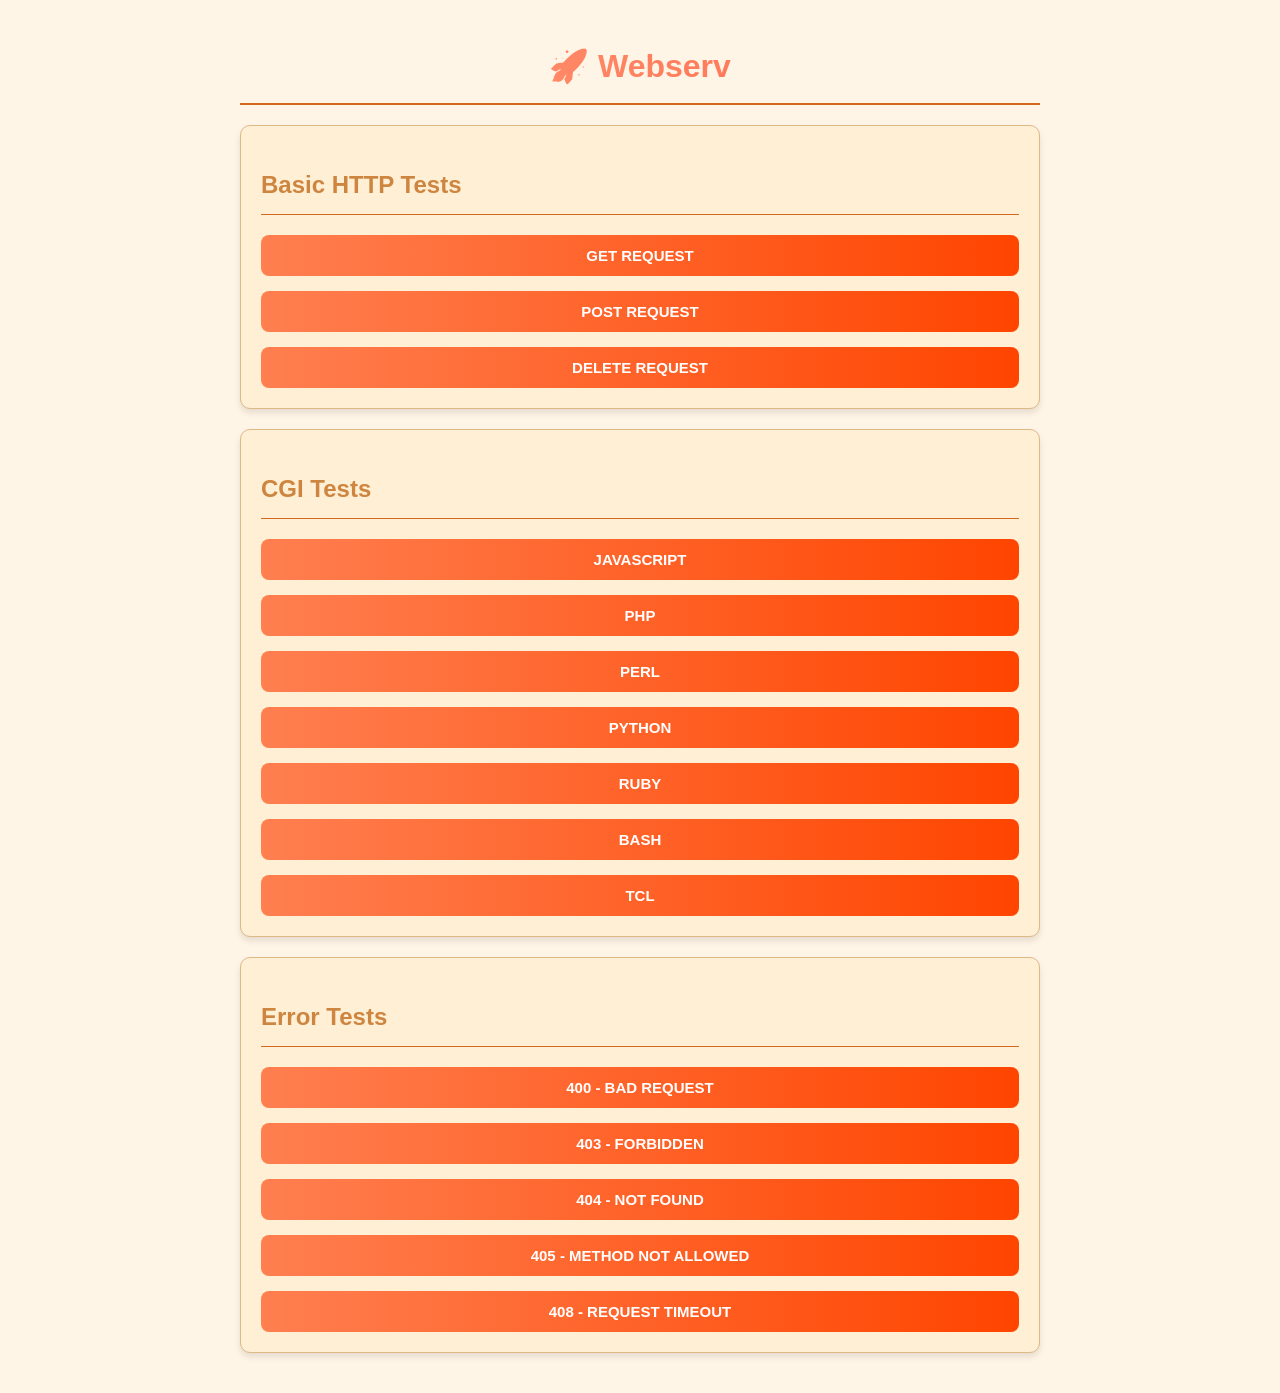
<file: www/index.html>
<!DOCTYPE html>
<html lang="fr">
<head>
	<meta charset="UTF-8">
	<meta name="viewport" content="width=device-width, initial-scale=1.0">
	<title>Webserv</title>
	<link rel="stylesheet" href="styles.css">
</head>
<body>
	<h1>🚀 Webserv</h1>

	<div class="test-section">
		<h2>Basic HTTP Tests</h2>
		<a href="pages/get/get.html"><button>GET Request</button></a>
		<a href="pages/post/post.html"><button>POST Request</button></a>
		<a href="pages/delete/delete.html"><button>DELETE Request</button></a>
	</div>

	<div class="test-section">
		<h2>CGI Tests</h2>
		<a href="pages/cgi-bin/script.js"><button>javascript</button></a>
		<a href="pages/cgi-bin/script.php"><button>php</button></a>
		<a href="pages/cgi-bin/script.pl"><button>perl</button></a>
		<a href="pages/cgi-bin/script.py"><button>python</button></a>
		<a href="pages/cgi-bin/script.rb"><button>ruby</button></a>
		<a href="pages/cgi-bin/script.sh"><button>bash</button></a>
		<a href="pages/cgi-bin/script.tcl"><button>tcl</button></a>
	</div>
	<div class="test-section">
		<h2>Error Tests</h2>
		<form action="/invalid-endpoint" method="POST">
			<a href="pages/cgi-bin/sc"><button type="submit">400 - Bad Request</button></a>
		</form>
		<a href="index_forbidden.html"><button>403 - Forbidden</button></a>
		<a href="invalid-path"><button>404 - Not Found</button></a>
		<form id="putForm">
			<a href="index.html"><button type="submit">405 - Method Not Allowed</button></a>
		</form>
		<a href="pages/cgi-bin/long.py"><button>408 - Request Timeout</button></a>
	</div>
	<script>
		document.getElementById('putForm').addEventListener('submit', function(e) {
			e.preventDefault();
			
			fetch('/putForm', {
			method: 'PUT',
			headers: {
				'Content-Type': 'text/html',
			}
		})
		.then(response => response.text())
		.then(html => {
			document.body.innerHTML = html; // Replace entire body with server response
		})
		.catch(error => console.error('Error:', error));
			});
	</script>
</body>
</html>
</file>
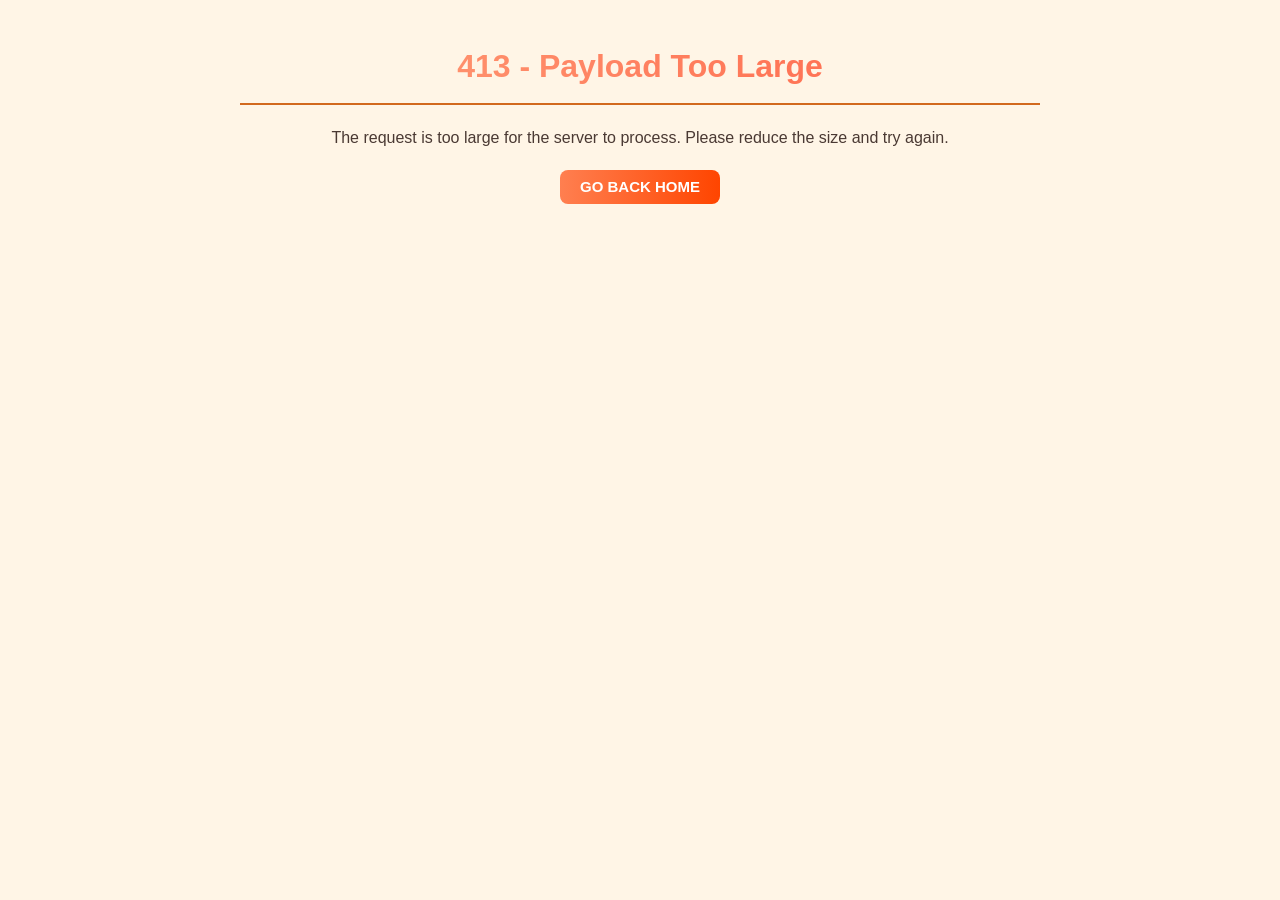
<file: www/error/413.html>
<!DOCTYPE html>
<html lang="fr">
<head>
	<meta charset="UTF-8">
	<meta name="viewport" content="width=device-width, initial-scale=1.0">
	<title>413 - Payload Too Large</title>
	<link rel="icon" type="image/x-icon" href="../assets/images/favicon.ico">
	<link rel="stylesheet" href="./../styles.css">
</head>
<body>
	<h1>413 - Payload Too Large</h1>
	<p>The request is too large for the server to process. Please reduce the size and try again.</p>
	<a href="../../index.html" id="return">Go Back Home</a>
</body>
</html>
</file>
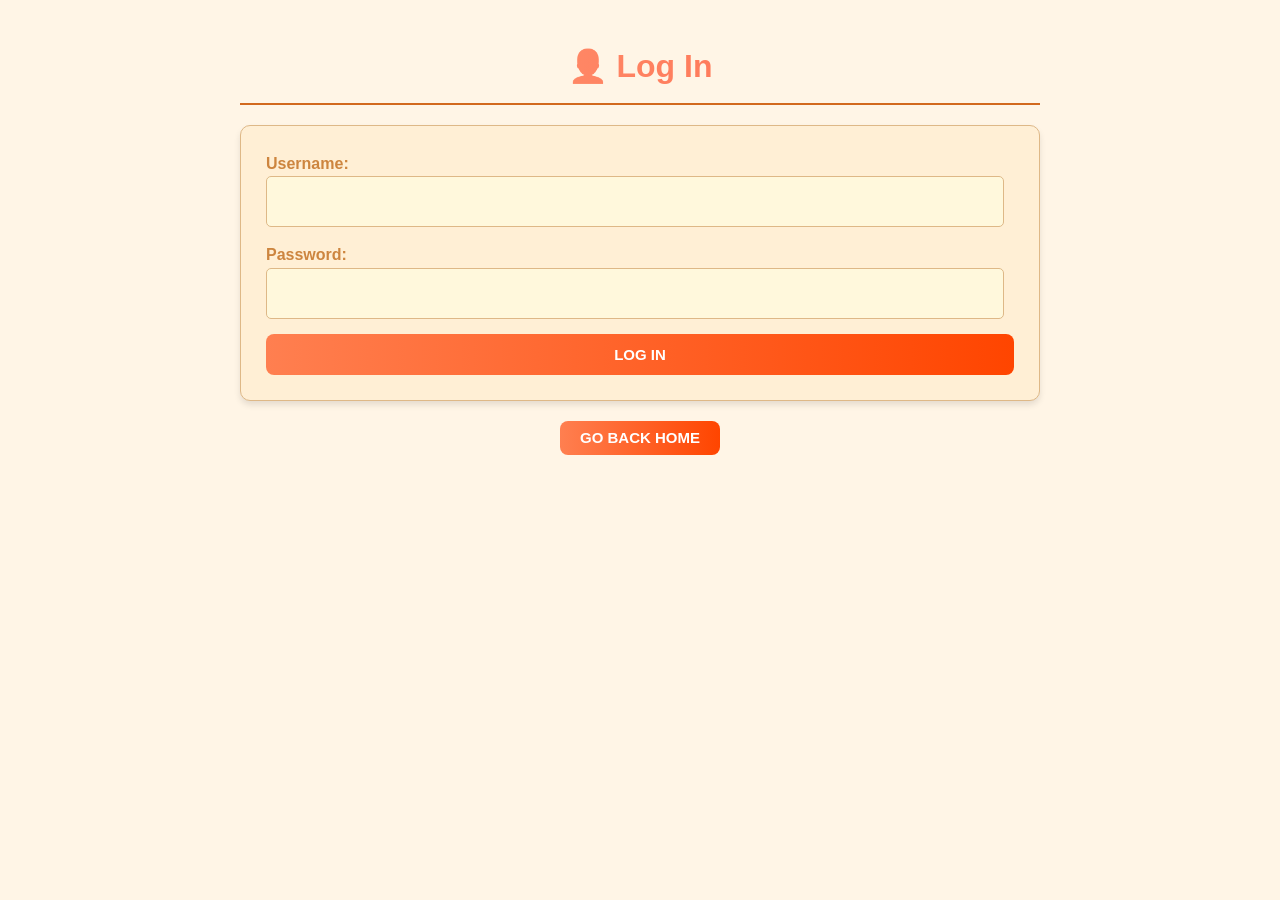
<file: www/pages/cookie/connexion.html>
<!DOCTYPE html>
<html lang="en">
<head>
	<meta charset="UTF-8">
	<meta name="viewport" content="width=device-width, initial-scale=1.0">
	<title>Connexion</title>
	<link rel="stylesheet" href="../../styles.css">
</head>
<body>
	<h1>👨🏻‍💼 Log In</h1>
	<div class="container">
		<form  method="post">
			<label for="username">Username:</label>
			<div class="form-group">
				<input type="text" id="username" name="username" required><br><br>
			</div>
			
			<label for="password">Password:</label>
			<div class="form-group">
				<input type="password" id="password" name="password" required><br><br>
			</div>
			<button type="submit">Log In</button>
		</form>
	</div>
	<a href="../../index.html" id="return">Go Back Home</a>
</body>
</html>
</file>
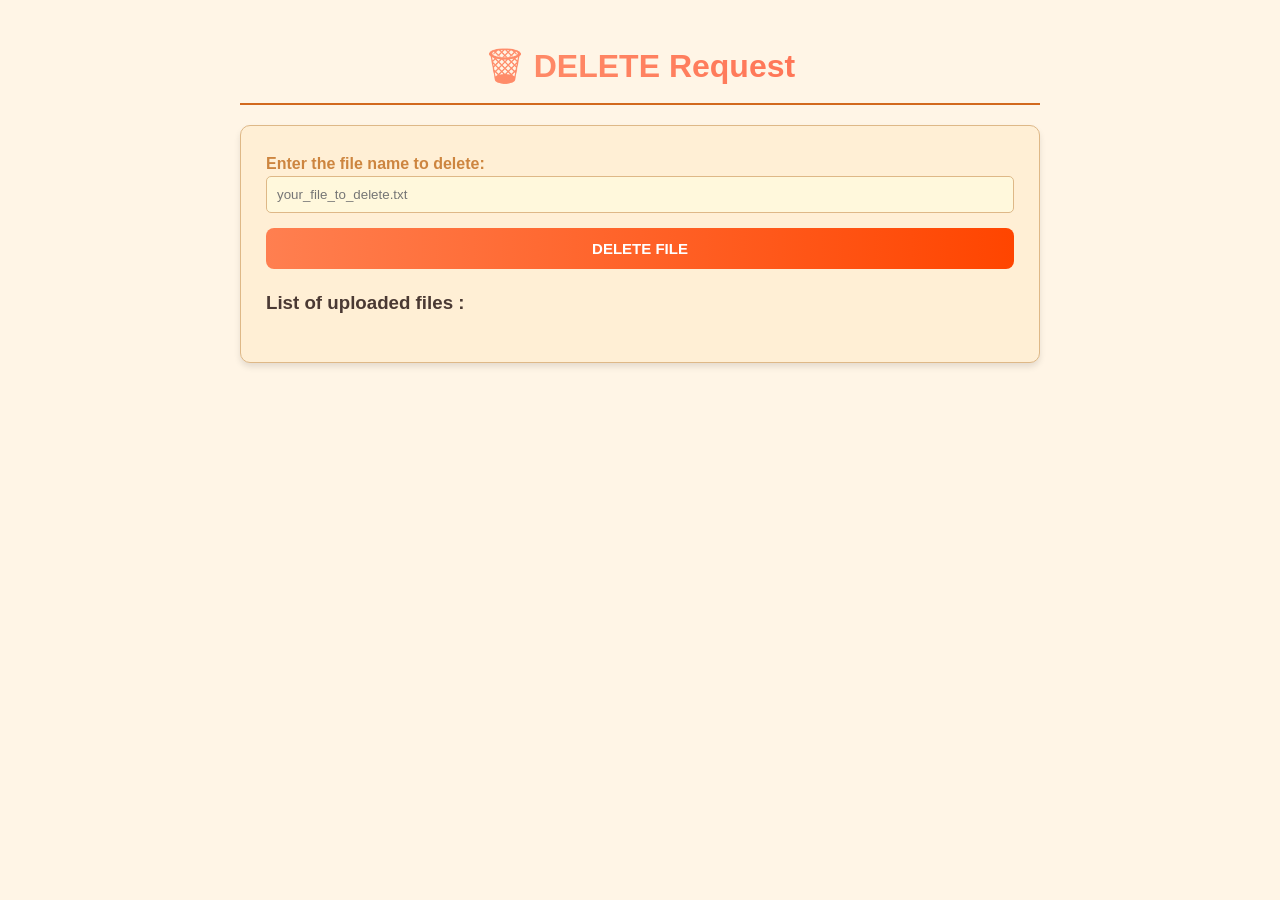
<file: www/pages/delete/delete.html>
<!DOCTYPE html>
<html lang="en">
<head>
	<meta charset="UTF-8">
	<meta name="viewport" content="width=device-width, initial-scale=1.0">
	<title>DELETE Request</title>
	<link rel="stylesheet" href="../../styles.css">
</head>
<body>
	<h1>🗑️ DELETE Request</h1>
	<div class="container">
		<label for="fileName">Enter the file name to delete:</label>
		<div class="form-group">
			<input type="text" id="fileName" placeholder="your_file_to_delete.txt">
		</div>
		<button id="deleteButton">Delete File</button>
<script>
	document.getElementById('deleteButton').addEventListener('click', function() {
		const fileName = document.getElementById('fileName').value;
		// Send a DELETE request to delete the specified file
		fetch(`../../upload/${fileName}`, {
			method: 'DELETE'
		})
		.then(response => {
			if (response.status === 200) {
				alert(`File '${fileName}' deleted successfully.`);
			} else {
				alert(`Failed to delete the file '${fileName}'.`);
			}
		})
		.catch(error => {
			console.error('An error occurred:', error);
		});
	});
</script>
<h3>List of uploaded files :</h3>
</file>
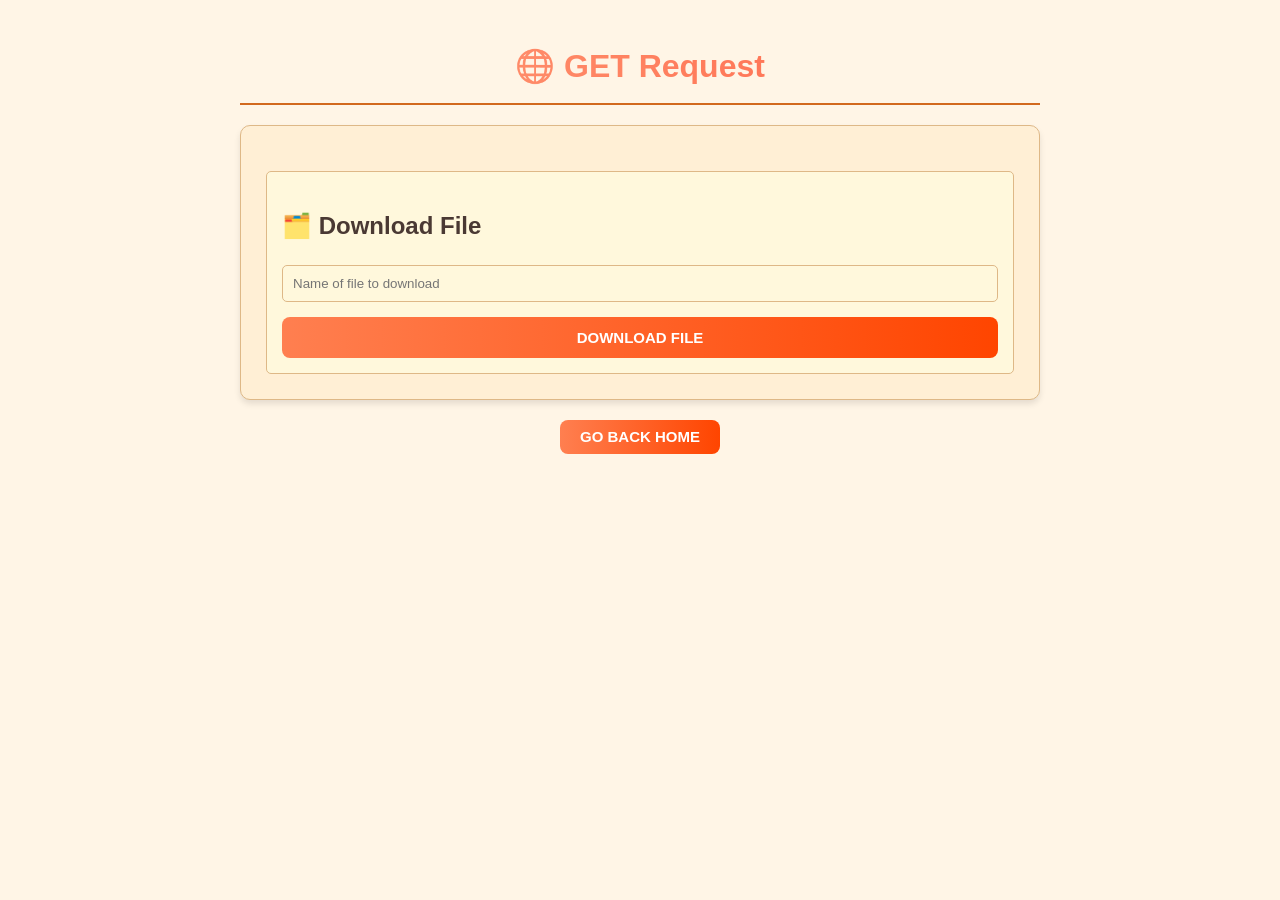
<file: www/pages/get/get.html>
<!DOCTYPE html>
<html lang="fr">
<head>
	<meta charset="UTF-8">
	<meta name="viewport" content="width=device-width, initial-scale=1.0">
	<title>GET Request</title>
	<link rel="stylesheet" href="../../styles.css">
</head>
<body>
	<h1>🌐 GET Request</h1>
	<div class="container">
		<!-- Section Téléchargement de Fichier -->
		<form action="/upload" method="get" class="file-download-section">
			<h2 class="file">🗂️ Download File</h2>
			<div class="form-group">
				<input type="text" id="fileName" name="fileName" placeholder="Name of file to download" required>
			</div>
			<button type="submit">Download File</button>
		</form>
	</div>
	<a href="../../index.html" id="return">Go Back Home</a>
</body>
</html>
</file>
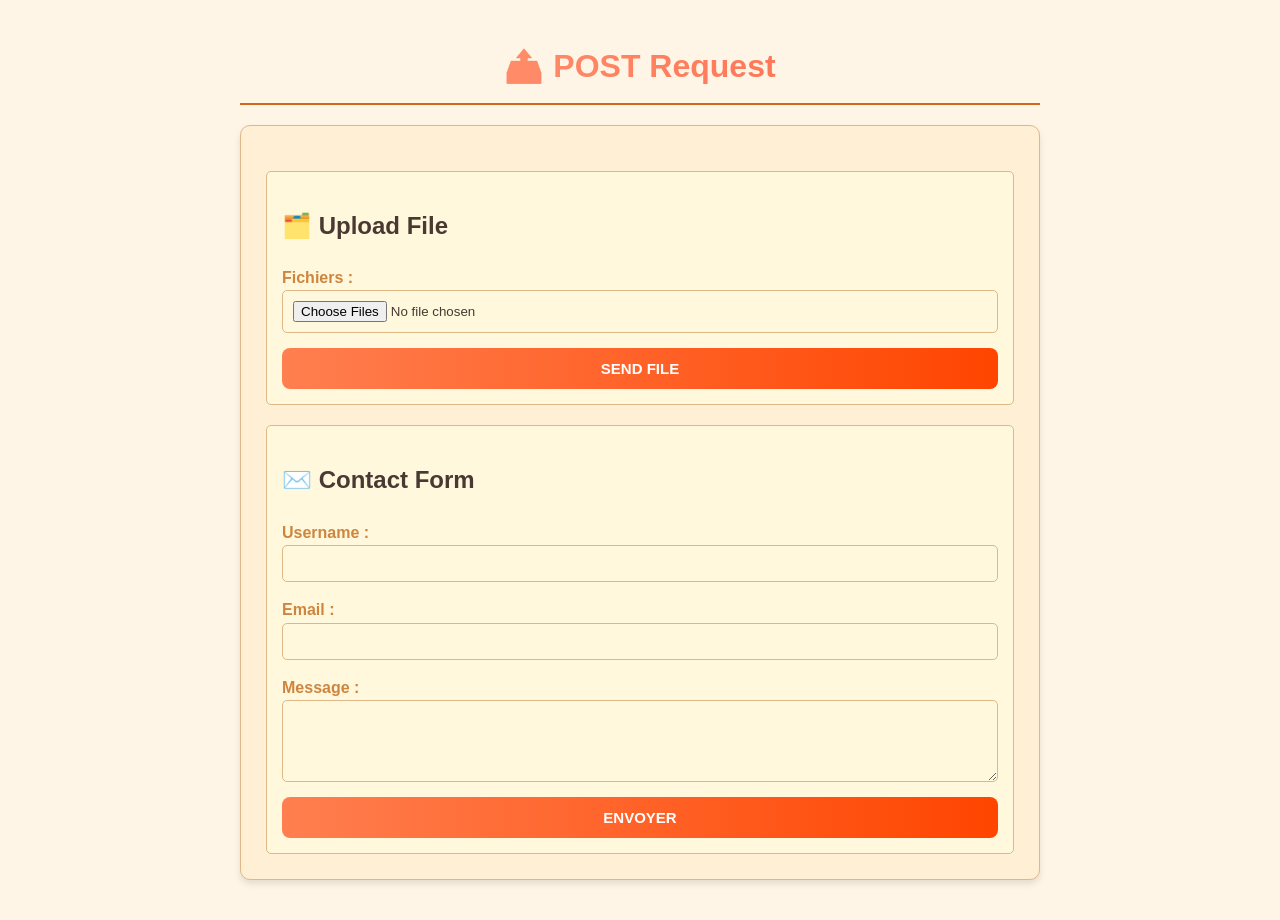
<file: www/pages/post/post.html>
<!DOCTYPE html>
<html lang="fr">
<head>
	<meta charset="UTF-8">
	<meta name="viewport" content="width=device-width, initial-scale=1.0">
	<title>POST Request</title>
	<link rel="stylesheet" href="../../styles.css">
</head>
<body>
	<h1>📤 POST Request</h1>
	<div class="container">
		<form class="file-download-section" method="post" enctype="multipart/form-data">
			<h2 class="file">🗂️ Upload File</h2>
			<label for="fileInput">Fichiers :</label>
			<div class="form-group">
				<input type="file" id="fileInput" name="files" multiple>
			</div>
			<button type="submit">Send File</button>
		</form>

		<form class="file-download-section" method="post">
			<h2 class="file">✉️ Contact Form</h2>
			<label for="name">Username :</label>
			<div class="form-group">
				<input type="text" id="name" name="name" pattern="^[a-zA-Z0-9]+$" required>
			</div>
			<label for="email">Email :</label>
			<div class="form-group">
				<input type="email" id="email" name="email" pattern="^[a-zA-Z0-9._-]+@[a-zA-Z0-9.-]+\.[a-zA-Z]{2,}$" required>
			</div>
			<label for="message">Message :</label>
			<div class="form-group">
				<textarea id="message" name="message" rows="4" pattern="^[a-zA-Z0-9]+$" required></textarea>
			</div>
			<button type="submit">Envoyer</button>
		</form>
	</div>
</file>
<file: www/styles.css>
*{
	text-decoration: none;
	margin: none;
	padding: none;
	border: none;
	text-transform: none;
	list-style-type: none;
}
body {
	font-family: 'Segoe UI', Tahoma, Geneva, Verdana, sans-serif;
	max-width: 800px;
	margin: 0 auto;
	padding: 20px;
	line-height: 1.6;
	background-color: #FFF5E6;
	color: #4A3933;
}
.test-section {
	background-color: #FFEFD5;
	border-radius: 10px;
	padding: 20px;
	margin-bottom: 20px;
	box-shadow: 0 4px 6px rgba(0,0,0,0.1);
	border: 1px solid #DEB887;
}
.test-section h2 {
	text-align: left;
	color: #CD853F;
	border-bottom: 1px solid #D2691E;
	padding-bottom: 10px;
}
.container {
	background-color: #FFEFD5;
	border-radius: 10px;
	padding: 25px;
	margin-bottom: 20px;
	box-shadow: 0 4px 6px rgba(0,0,0,0.1);
	border: 1px solid #DEB887;
	align-items: center;
}
h1 {
	text-align: center;
	background: linear-gradient(to right, #FFA07A, #FF6347);
	-webkit-background-clip: text;
	-webkit-text-fill-color: transparent;
	border-bottom: 2px solid #D2691E;
	padding-bottom: 10px;
	margin-bottom: 20px;
}
h2 {
	text-align: center;
}
h2.file{
	text-align: left;
}
p {
	text-align: center;
}
.form-group {
	display: flex;
	margin-bottom: 15px;
	display: flex;
	gap: 10px;
}
a#return{
	margin: auto;
	width: fit-content;
	padding: 5px 20px;
	margin: 20px auto;
	text-align: center;
	font-size: 15px;
	display: block;
	width: fit-content;
	background: linear-gradient(to right, #FF7F50, #FF4500);
	color: white;
	border: none;
	border-radius: 8px;
	cursor: pointer;
	transition: all 0.3s ease;
	font-weight: bold;
	text-transform: uppercase;
}
a#return:hover{
	transform: translateY(-3px);
	box-shadow: 0 4px 6px rgba(0,0,0,0.2);
	background: linear-gradient(to right, #FF6347, #FF4500);
}
ul{
	padding-left: 0;
}
button{
	text-align: center;
	font-size: 15px;
	display: block;
	width: 100%;
	padding: 12px;
	background: linear-gradient(to right, #FF7F50, #FF4500);
	color: white;
	border: none;
	border-radius: 8px;
	cursor: pointer;
	margin-top: 15px;
	transition: all 0.3s ease;
	font-weight: bold;
	text-transform: uppercase;
}
label {
	color: #CD853F;
	font-weight: bold;
}
input, textarea{
	display: block;
	flex-grow: 1;
	padding: 10px;
	border: 1px solid #DEB887;
	border-radius: 5px;
	background-color: #FFF8DC;
}
button:hover{
	transform: translateY(-3px);
	box-shadow: 0 4px 6px rgba(0,0,0,0.2);
	background: linear-gradient(to right, #FF6347, #FF4500);
}
#response, #download-response {
	margin-top: 20px;
	padding: 15px;
	background-color: #FFEBCD;
	border-left: 6px solid #FF7F50;
	border-radius: 5px;
	word-wrap: break-word;
	font-style: italic;
}
.file-download-section {
	background-color: #FFF8DC;
	border: 1px solid #DEB887;
	border-radius: 5px;
	padding: 15px;
	margin-top: 20px;
}

#response, #response2, #response3 {
	margin-top: 15px;
	padding: 15px;
	background-color: #FFEBCD;
	border-left: 6px solid #FF7F50;
	border-radius: 5px;
	word-wrap: break-word;
	font-style: italic;
}
ul{
	padding-left: 0;
}
li{
	list-style-type: none;
}
.user-info {
	text-align: center;
}
</file>
